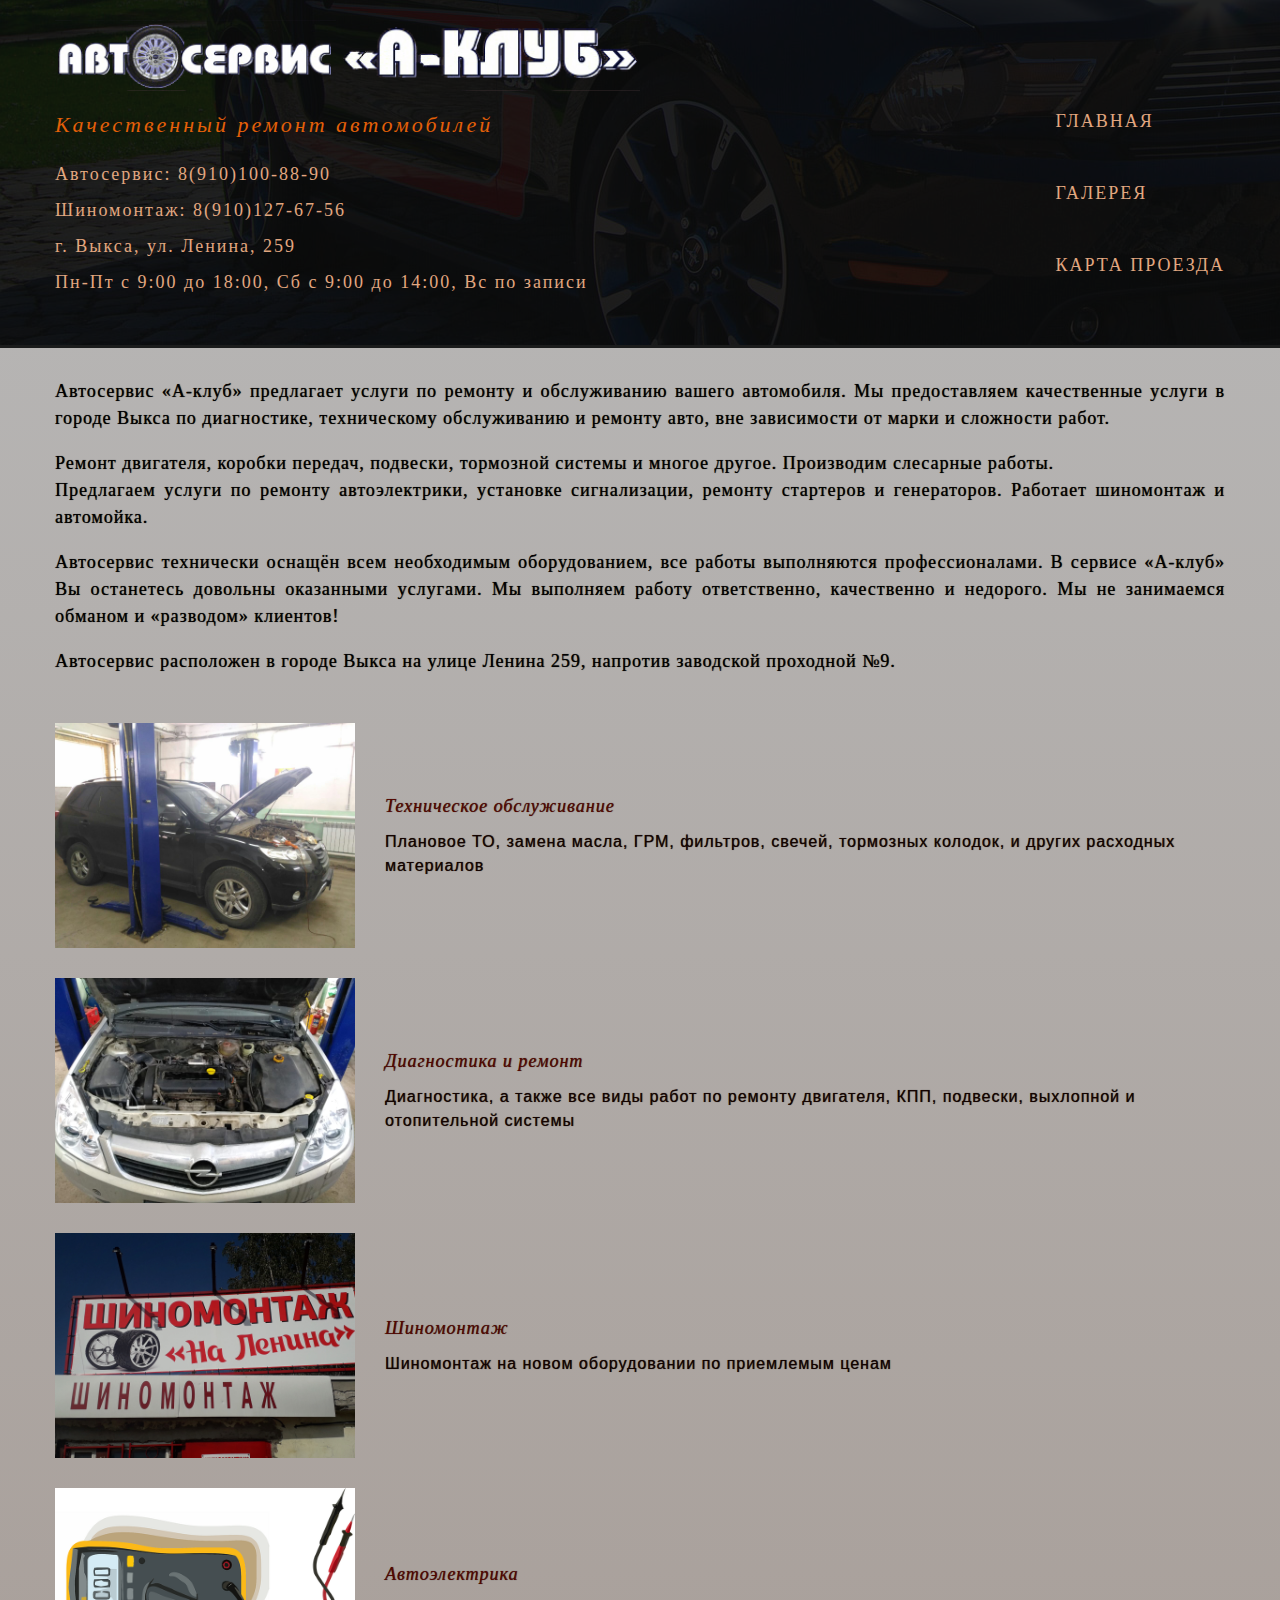
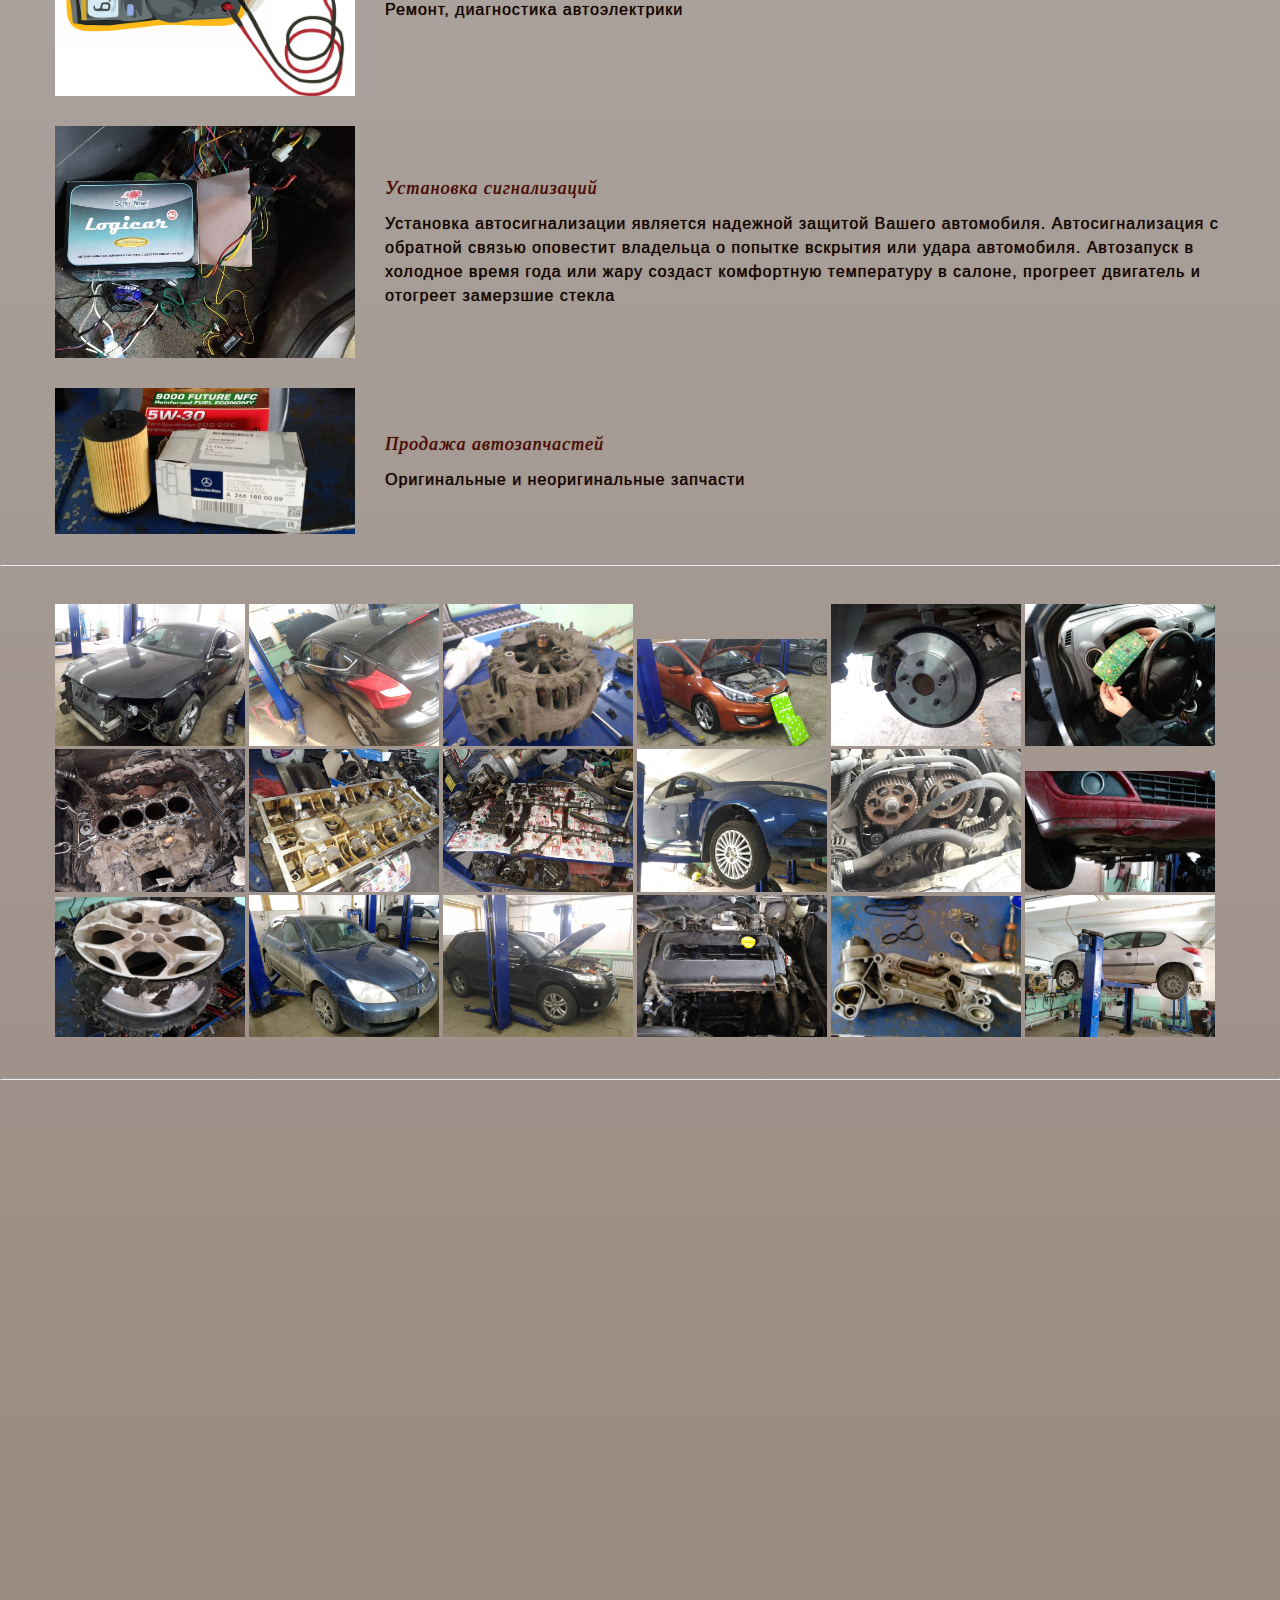
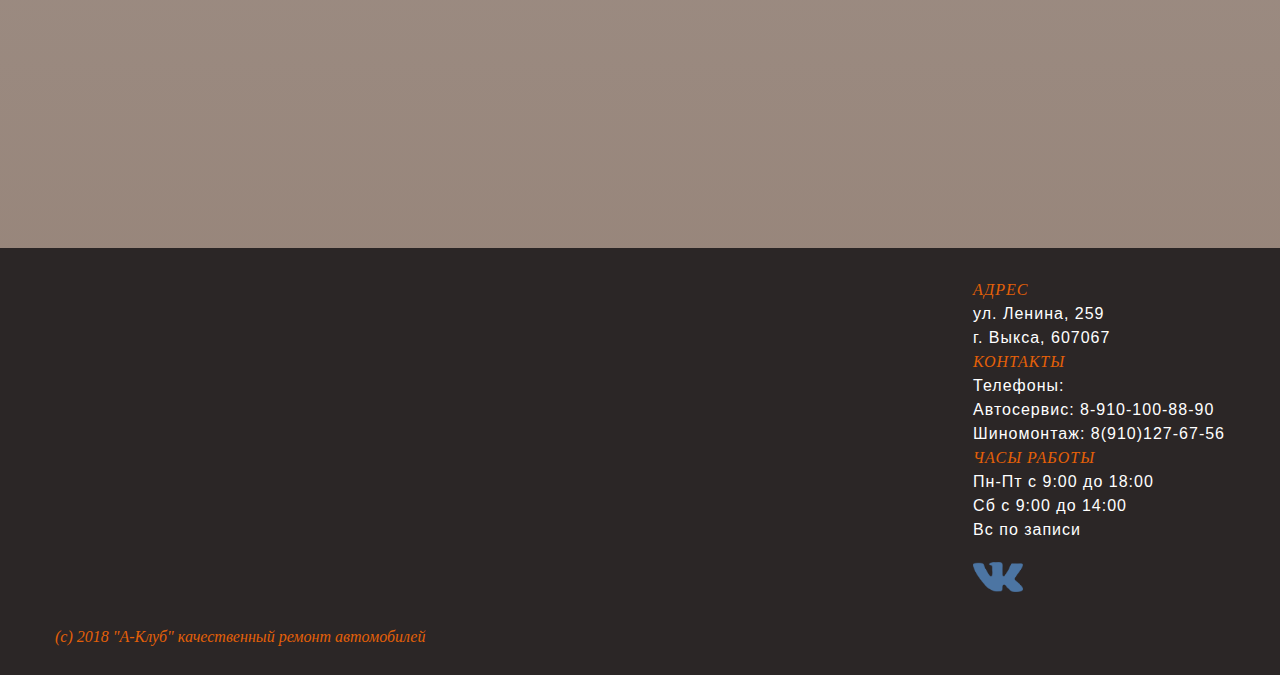
<file: index.html>
<!DOCTYPE html>
<html lang="ru">
    <head>
        <meta charset="UTF-8"/>
        <title>Автосервис "А-клуб" Выкса, Качественный ремонт автомобилей</title>
        <!-- <link rel="stylesheet" href="styles/slick.css"/> -->
        <link rel="stylesheet" href="styles/style.css"/>
        <link rel="stylesheet" href="styles/media-queries.css" type="text/css"/>
        <!-- <link rel="stylesheet" href="font-awesome-4.7.0/css/font-awesome.min.css"> -->
        <link rel="shortcut icon" href="img/favicon-66x68.png" type="image/x-icon">
        <script type="text/javascript" src="js/jquery-3.4.1.min.js"></script>
        <script type="text/javascript" src="js/slick.min.js"></script>
        <script src="js/script.js"></script>
        <meta name="description" content="Автосервис производит качественный ремонт, компьютерную диагностику и обслуживание автомобилей в городе Выкса. 8(910)100-88-90. Работает шиномонтаж.">
        <meta name="keywords" content="автосервис а-клуб, автосервис выкса, шиномонтаж выкса">
        <meta name="author" content="Samarin">
        <meta name="viewport" content="width=device-width, initial-scale=1.0">
        <meta name="yandex-verification" content="79756818f097bd42" />

        <script type="text/javascript">
        $(function() {
        $(window).scroll(function() {
        if($(this).scrollTop() != 0) {
        $('#toTop').fadeIn();
        } else {
        $('#toTop').fadeOut();
        }
        });
        $('#toTop').click(function() {
        $('body,html').animate({scrollTop:0},800);
        });
        });</script>

    </head>
    <body>
        <header>
            <div class="header_headpiece">
                <img src="img/ford-headpiece.jpg" alt="a-club">
                <div class="mask">
                    <div class="wrapper">
                        <div class="header_info">   
                            <div class="header_block_left">
                                <div class="logo">
                                    <a href="index.html"><img src="img/Logo.png" alt="logotype a-club"></a>
                                    <h1>Автосервис А-клуб Выкса</h1>
                                </div>
                                <div class="slogan">
                                    <p>Качественный ремонт автомобилей</p>
                                </div>
                                <div class="contacts">
                                    Автосервис: 8(910)100-88-90<br>
                                    Шиномонтаж: 8(910)127-67-56<br>
                                    г. Выкса, ул. Ленина, 259<br>
                                    Пн-Пт с 9:00 до 18:00, Сб с 9:00 до 14:00, Вс по записи<br>
                                </div>
                            </div>
                            <nav>
                                <ul class="menu">
                                    <!-- <li><a title="Автосервис А-клуб в Выксе" href="index.html">ГЛАВНАЯ</a></li>
                                    <li><a title="Фотогалерея автосервиса" href="fotogallery.html">ГАЛЕРЕЯ</a></li>
                                    <li><a title="Карта проезда к автосервису А-клуб" href="contact.html">КАРТА ПРОЕЗДА</a></li> -->
                                    <li><a href="#section1">ГЛАВНАЯ</a></li>
                                    <li><a href="#section2">ГАЛЕРЕЯ</a></li>
                                    <li><a href="#section3">КАРТА ПРОЕЗДА</a></li>
                                </ul>
                            </nav>
                        </div>    
                    </div>
                </div>
            </div>
        </header>
        <main>
            <h2 id="section1"> </h2>
            <div class="wrapper">
                <div class="specification">
                    <p>
                        Автосервис «А-клуб» предлагает услуги по ремонту и обслуживанию вашего автомобиля. Мы предоставляем качественные услуги в городе Выкса по диагностике, техническому обслуживанию и ремонту авто, вне зависимости от марки и сложности работ.
                    </p>
                    <p>
                        Ремонт двигателя, коробки передач, подвески, тормозной системы и многое другое. Производим слесарные работы.
                        <br>	Предлагаем услуги по ремонту автоэлектрики, установке сигнализации, ремонту стартеров и генераторов.
                        Работает шиномонтаж и автомойка.
                    </p>
                    <p>
                        Автосервис технически оснащён всем необходимым оборудованием, все работы выполняются профессионалами.
                        В сервисе «А-клуб» Вы останетесь довольны оказанными услугами. Мы выполняем работу ответственно, качественно и недорого. Мы не занимаемся обманом и «разводом» клиентов!
                    </p>
                    <p>
                        Автосервис расположен в городе Выкса на улице Ленина 259, напротив заводской проходной №9.
                    </p>
                </div>
                <div class="type_of_work">
                    <div class="examples">
                        <div class="block">
                            <img src="img/Hyundai.jpg" alt="Техническое обслуживание">
                            <div class="content">
                                <h2>Техническое обслуживание</h2>
                                <p>
                                Плановое ТО, замена масла, ГРМ, фильтров, свечей, тормозных колодок, и других расходных материалов
                                </p>
                            </div>
                        </div>
                        
                        <div class="block">
                            <img src="img/opel.jpg" alt="Диагностика и ремонт">
                            <div class="content">
                                <h2>Диагностика и ремонт</h2>
                                <p>
                                Диагностика, а также все виды работ по ремонту двигателя, КПП, подвески, выхлопной и отопительной системы
                                </p>
                            </div>
                        </div>

                        <div class="block">
                            <img src="img/tire-service.jpg" alt="Шиномонтаж">
                            <div class="content">
                                <h2>Шиномонтаж</h2>
                                <p>
                                Шиномонтаж на новом оборудовании по приемлемым ценам
                                </p>
                            </div>
                        </div>

                        <div class="block">
                            <img src="img/tester.png" alt="Автоэлектрика">
                            <div class="content">
                                <h2>Автоэлектрика</h2>
                                <p>
                                Ремонт, диагностика автоэлектрики
                                </p>
                            </div>
                        </div>

                        <div class="block">
                            <img src="img/car_alarm.jpg" alt="Установка сигнализаций">
                            <div class="content">
                                <h2>Установка сигнализаций</h2>
                                <p>
                                    Установка автосигнализации является надежной защитой Вашего автомобиля. 
                                    Автосигнализация с обратной связью оповестит владельца о попытке вскрытия или удара автомобиля.
                                    Автозапуск в холодное время года или жару создаст комфортную температуру в салоне, прогреет двигатель и
                                     отогреет замерзшие стекла
                                </p>
                            </div>
                        </div>

                        <div class="block">
                            <img src="img/mersedes-zamena-masla2.jpg" alt="Продажа автозапчастей">
                            <div class="content">
                                <h2>Продажа автозапчастей</h2>
                                <p>
                                Оригинальные и неоригинальные запчасти
                                </p>
                            </div>
                        </div>
                    </div> 
                </div>
            </div>
            <hr>
            <h2 id="section2"> </h2>
            <div class="wrapper">
                <div class="fotogallery_LightBox">
                    <a href="img/audi-a6.jpg" class="flipLightBox"><img src="img/audi-a6.jpg" width="190" height="auto" alt="Замена цепей ГРМ на Ауди а6" /><span>Замена цепей ГРМ на Ауди а6 2007</span></a>
                    <a href="img/focus-3.jpg" class="flipLightBox"><img src="img/focus-3.jpg" width="190" height="auto" alt="Ремонт генератора на Форд Фокус" /><span>Ремонт генератора на Форд Фокус 3</span></a>
                    <a href="img/focus-3-generator.jpg" class="flipLightBox"><img src="img/focus-3-generator.jpg" width="190" height="auto" alt="Ремонт генератора на Форд Фокус" /><span>Ремонт генератора на Форд Фокус 3</span></a>
                    <a href="img/kia.jpg" class="flipLightBox"><img src="img/kia.jpg" width="190" height="auto" alt="Замена сальника МКПП первичного вала" /><span>Kia Ceed 1.6 МКПП 6. Замена сальника МКПП первичного вала. Замена сцепления.
                            </span></a>
                    <a href="img/corolla_disk.jpg" class="flipLightBox"><img src="img/corolla_disk.jpg" width="190" height="auto" alt="Замена задних тормозных дисков и колодок" /><span>Замена задних тормозных дисков и колодок на Тойота Королла</span></a>
                    <a href="img/fusion-pribornaya-panel.jpg" class="flipLightBox"><img src="img/fusion-pribornaya-panel.jpg" width="190" height="auto" alt="Ремонт приборной панели" /><span>Ремонт приборной панели на Ford Fusion</span></a>
                    
                    <a href="img/focus-1.8-kap-remont.jpg" class="flipLightBox"><img src="img/focus-1.8-kap-remont.jpg" width="190" height="auto" alt="Капитальный ремонт двигателя" /><span>Выполняем кап. ремонт двигателя на автомобиле Форд Фокус 1.8</span></a>
                    <a href="img/focus-1.8-kap-remont2.jpg" class="flipLightBox"><img src="img/focus-1.8-kap-remont2.jpg" width="190" height="auto" alt="Капитальный ремонт двигателя" /><span>Выполняем кап. ремонт двигателя на автомобиле Форд Фокус 1.8</span></a>
                    <a href="img/focus-1.8-kap-remont3.jpg" class="flipLightBox"><img src="img/focus-1.8-kap-remont3.jpg" width="190" height="auto" alt="Капитальный ремонт двигателя" /><span>Выполняем кап. ремонт двигателя на автомобиле Форд Фокус 1.8</span></a>
                    <a href="img/focus-2.jpg" class="flipLightBox"><img src="img/focus-2.jpg" width="190" height="auto" alt="Замена ступичного подшипника" /><span>Ford Focus 2. Замена ступичного подшипника.</span></a>
                    <a href="img/grm-cruze.jpg" class="flipLightBox"><img src="img/grm-cruze.jpg" width="190" height="auto" alt="Замена ремня грм" /><span>Замена ремня грм на Шевроле Круз</span></a>
                    <a href="img/mersedes-zamena-masla.jpg" class="flipLightBox"><img src="img/mersedes-zamena-masla.jpg" width="190" height="auto" alt="Замена масла" /><span>Замена масла на MERSEDES B170</span></a>

                    <a href="img/koleso-ford.jpg" class="flipLightBox"><img src="img/koleso-ford.jpg" width="190" height="auto" alt="Ремонт колеса" /><span>Ремонт колеса</span></a>
                    <a href="img/lancer9.jpg" class="flipLightBox"><img src="img/lancer9.jpg" width="190" height="auto" alt="Замена стоек стабилизатора" /><span>Замена стоек стабилизатора на Мицубиси Ланцер</span></a>
                    <a href="img/Hyundai.jpg" class="flipLightBox"><img src="img/Hyundai.jpg" width="190" height="auto" alt="Замена свечей накаливания" /><span>Hyundai Santa Fe.Замена свечей накаливания.</span></a>
                    <a href="img/opel-vectra-2006-motor.jpg" class="flipLightBox"><img src="img/opel-vectra-2006-motor.jpg" width="190" height="auto" alt="Масло пошло в антифриз" /><span>Опель Вектра 2006г. Масло пошло в антифриз.</span></a>
                    <a href="img/opel-vectra-2006-motor2.jpg" class="flipLightBox"><img src="img/opel-vectra-2006-motor2.jpg" width="190" height="auto" alt="Масло пошло в антифриз" /><span>Опель Вектра 2006г. Масло пошло в антифриз.</span></a>
                    <a href="img/peugeot-206.jpg" class="flipLightBox"><img src="img/peugeot-206.jpg" width="190" height="auto" alt="Замена глушителя" /><span>Замена глушителя на ПЕЖО 206</span></a>
                </div>
            </div>
            <hr>
            <h2 id="section3"> </h2>
            <div class="wrapper">
                <div class="maps_google">
                   <iframe src="https://www.google.com/maps/embed?pb=!1m18!1m12!1m3!1d674.8855265552803!2d42.140541787214524!3d55.322470022340994!2m3!1f0!2f0!3f0!3m2!1i1024!2i768!4f13.1!3m3!1m2!1s0x414ed5590678b56f%3A0x9a14bbf2f6a3e06e!2z0JDQstGC0L7RgdC10YDQstC40YE!5e0!3m2!1sru!2sru!4v1568711522259!5m2!1sru!2sru" width="1000" height="700" frameborder="0" style="border:0;" allowfullscreen=""></iframe>
               </div>
           </div>
        </main>
        <footer>
            <div class="wrapper">
                <div class="footer_contacts">
                    <div class="maps">
                    <script type="text/javascript" charset="utf-8" async src="https://api-maps.yandex.ru/services/constructor/1.0/js/?um=constructor%3Aca8bb955867d76968a1fcb758079da287b7bb12970dab74d56c7193d2150f890&amp;width=696&amp;height=337&amp;lang=ru_RU&amp;scroll=true"></script>
                    </div>
                <address>
                        <span>АДРЕС</span><br>
                        ул. Ленина, 259<br>
                        г. Выкса, 607067<br>
                        <span>КОНТАКТЫ</span><br>
                        Телефоны:<br>
                            Автосервис: 8-910-100-88-90<br>
                            Шиномонтаж: 8(910)127-67-56<br>
                        <span>ЧАСЫ РАБОТЫ</span><br>
                        Пн-Пт с 9:00 до 18:00<br>
                        Сб с 9:00 до 14:00<br>
                        Вс по записи<br>
                        <div class="social">
                            <a href="https://vk.com/public180260732" target="_blank"><img src="img/vk.png" alt="ссылка вконтакте"></a>
                        </div>
                </address>
                </div>
                <div class="c">
                    <p>
                    (c) 2018 "А-Клуб" качественный ремонт автомобилей
                    </p>
                </div>
            </div>
        </footer>

        <script type="text/javascript" src="https://ajax.googleapis.com/ajax/libs/jquery/2.2.2/jquery.min.js"></script>
        <script type="text/javascript" src="js/fliplightbox.min.js"></script>
        <script type="text/javascript">$('body').flipLightBox()</script>
    
        <div ID = "toTop" > ^ Наверх </div>
    </body>
</html>
</file>
<file: styles/media-queries.css>
@media (max-width: 980px) {

    header .header_headpiece .mask {
        background: hsla(180, 5%, 4%, 0.8);
    }
    header .header_headpiece .mask .wrapper .header_info {
        flex-direction: column;
    }
    header .header_headpiece .mask .wrapper .header_info .header_block_left{
        max-width: 100%;
    }
    header .header_headpiece .mask .wrapper .header_info .header_block_left .slogan {
        font-size: medium;
    }
    header .header_headpiece .mask .wrapper .header_info .header_block_left .contacts {
        font-size: medium;
        letter-spacing: 1.5px;
	    line-height: 1.5;
    }
    header .header_headpiece .mask .wrapper .header_info .menu {
        display: flex;
        justify-content: space-between;
        text-align: center;
        color: #e42908;
        padding-top: 2%;
        font-size: small;
        float: none;
        letter-spacing: 1px;
        line-height: 0;
        padding: 2%;
        
    }
    header .header_headpiece .mask .wrapper .header_info .menu li {
        margin-bottom: 10px;
    }
    /* --------------------------------------------- */
    main .specification {
        font-size: medium;
    }
    main .type_of_work img {
        width: 90%;
        height: auto;
    }
    main .type_of_work .examples .block {
        display: block;
        justify-content: space-between;
        text-align: center;
        font-size: medium;
        letter-spacing: 1px;
        line-height: 1.2;
    }
    main .type_of_work .examples .block .content {
        margin-left: 0px;
        text-align: justify;
        width: 100%;
    }
    main .type_of_work .examples .block .content h2 {
        text-align: center;
    }
    /* -------------------- */
    .fotogallery_LightBox {
        text-align: center;
    }
    /* -------------------- */
    footer .wrapper .footer_contacts {
        font-size: medium;
        letter-spacing: 1px;
        line-height: 1.5;
    }
    footer .wrapper .footer_contacts .maps {
        display: none;
    }
    footer .wrapper .c p {
        font-size: medium;
    }

}
</file>
<file: styles/style.css>
/* http://meyerweb.com/eric/tools/css/reset/ 
   v2.0 | 20110126
   License: none (public domain)
   CSS Redet:
*/

html, body, div, span, applet, object, iframe,
h1, h2, h3, h4, h5, h6, p, blockquote, pre,
a, abbr, acronym, address, big, cite, code,
del, dfn, em, img, ins, kbd, q, s, samp,
small, strike, strong, sub, sup, tt, var,
b, u, i, center,
dl, dt, dd, ol, ul, li,
fieldset, form, label, legend,
table, caption, tbody, tfoot, thead, tr, th, td,
article, aside, canvas, details, embed, 
figure, figcaption, footer, header, hgroup, 
menu, nav, output, ruby, section, summary,
time, mark, audio, video {
	margin: 0;
	padding: 0;
	border: 0;
	font-size: 100%;
	font: inherit;
	vertical-align: baseline;
}
/* HTML5 display-role reset for older browsers */
article, aside, details, figcaption, figure, 
footer, header, hgroup, menu, nav, section {
	display: block;
}
body {
	line-height: 1;
}
ol, ul {
	list-style: none;
}
blockquote, q {
	quotes: none;
}
blockquote:before, blockquote:after,
q:before, q:after {
	content: '';
	content: none;
}
table {
	border-collapse: collapse;
	border-spacing: 0;
}
/* --------------------------------------------------------- */
/* ---header--- */
html{
    width: 100%;
    max-width: 100%;
    overflow-x: hidden;
}
body {
	/* background-color: #b9b9b9; */
	background-image: linear-gradient(#b9b9b9, #948074);
	width: 100%;
    max-width: 100%;
    overflow-x: hidden;
}
.wrapper {
	width: 96%;
	max-width: 1170px;
	margin: 0 auto;
}
a {
	color: inherit;
	text-decoration: none;
}
h1 {
	display: none;
}
header .header_headpiece {
	position: relative;
	overflow: hidden;
}
header .header_headpiece .mask {
	position: absolute;
	top: 0;
	left: 0;
	width: 100%;
	height: 100%;
	background: hsla(180, 5%, 4%, 0.9);
}
/* --------------------- */
header .header_headpiece .mask .wrapper .header_info {
	display: flex;
	justify-content: space-between;
	width: 100%;
	height: 345px;
}
header .header_headpiece .mask .wrapper .header_info .header_block_left {
	width: 100%;
	height: 100%;
	justify-content: center;
	align-items: center;
	flex-direction: column;
	max-width: 50%;
}
header .header_headpiece .mask .wrapper .header_info .header_block_left .logo {
	padding-top: 20px;
}
header .header_headpiece .mask .wrapper .header_info .header_block_left .logo img {
	width: 100%;
	height: 100%;
}
header .header_headpiece .mask .wrapper .header_info .header_block_left .slogan {
	color: #e46008;
	padding-top: 20px;
	font-size: 22px;
	font-style: italic;
/*	text-decoration: underline; */
	letter-spacing: 3px;
}
header .header_headpiece .mask .wrapper .header_info .header_block_left .contacts {
	color: #e2a780;
	padding-top: 20px;
	font-size: 18px;
	letter-spacing: 2px;
	line-height: 2;
}
/* --------------------- */
header .header_headpiece .mask .wrapper .header_info .menu {
	color: #e2a780;
	padding-top: 50%;
	font-size: 18px;
	letter-spacing: 2px;
	line-height: 4;
	float: right;
}
header .header_headpiece .mask .wrapper .header_info .menu a:hover {
	color: #e42908;
	transition-duration: 0.5s;
}
/* ---main--- */
main {
	text-shadow: 0.3px 0.3px  0.8px rgb(31, 31, 31);
}
main .specification {
	color: #000000;
	padding-top: 30px;
	padding-bottom: 30px;
	font-size: 18px;
	letter-spacing: 1px;
	line-height: 1.5;
	/* font-family: Arial, Helvetica, sans-serif; */
	font-family: Cambria, Cochin, Georgia, Times, 'Times New Roman', serif;
	text-align:justify;
	/* text-indent: 30px; */
}
main .specification p {
	margin-bottom: 1em;
}
main .type_of_work img {
	width: 300px;
	height: auto;
}
main .type_of_work .examples .block {
	display: flex;
	align-items: center;
	margin-bottom: 30px;
	color: #140300;
	font-size: 16px;
	letter-spacing: 1px;
	line-height: 1.5;
	font-family: Arial, Helvetica, sans-serif;
}
main .type_of_work .examples .block .content {
	margin-left: 30px;
	width: 80%;
}
main .type_of_work .examples .block .content h2 {
	color: #550600;
	font-size: 18px;
	font-family: Cambria, Cochin, Georgia, Times, 'Times New Roman', serif;
	font-style: italic;
	margin-bottom: 10px;
}
/* -------------------- */
.fotogallery_LightBox {
	padding-top: 30px;
	padding-bottom: 30px;
}
.maps_google {
	display: flex;
	justify-content: center;
	padding-top: 30px;
	padding-bottom: 30px;
}
/* ---footer--- */
footer {
	background-color: #2b2626;
	max-width: 100%;
	height: auto;
    display: block;
}
footer .wrapper .footer_contacts {
	display: flex;
	justify-content: space-between;
	padding-top: 30px;
	padding-bottom: 30px;
	align-items: center;
	/* margin-bottom: 30px; */
	color: #ffffff;
	font-size: 16px;
	letter-spacing: 1px;
	line-height: 1.5;
	font-family: Arial, Helvetica, sans-serif;
}
footer .wrapper .footer_contacts address {
	margin-left: 30px;
}
footer .wrapper .footer_contacts address span {
	color: #e46008;
	font-size: 16px;
	font-family: Cambria, Cochin, Georgia, Times, 'Times New Roman', serif;
	font-style: italic;
}
footer .wrapper .footer_contacts address .social img {
	padding-top: 20px;
	width: 50px;
	height: auto;
	margin-right: 20px;
}
footer .wrapper .c p {
	color: #e46008;
	font-size: 16px;
	font-family: Cambria, Cochin, Georgia, Times, 'Times New Roman', serif;
	font-style: italic;
	padding-bottom: 30px;
}
#toTop {
	width:100px;
	border:1px solid #ccc;
	background:#eea380;
	text-align:center;
	padding:5px;
	position:fixed;
	bottom:10px; /* отступ кнопки от нижнего края страницы*/
	right:10px;
	cursor:pointer;
	display:none;
	color:#333;
	font-family:verdana;
	font-size:11px;
}
</file>
